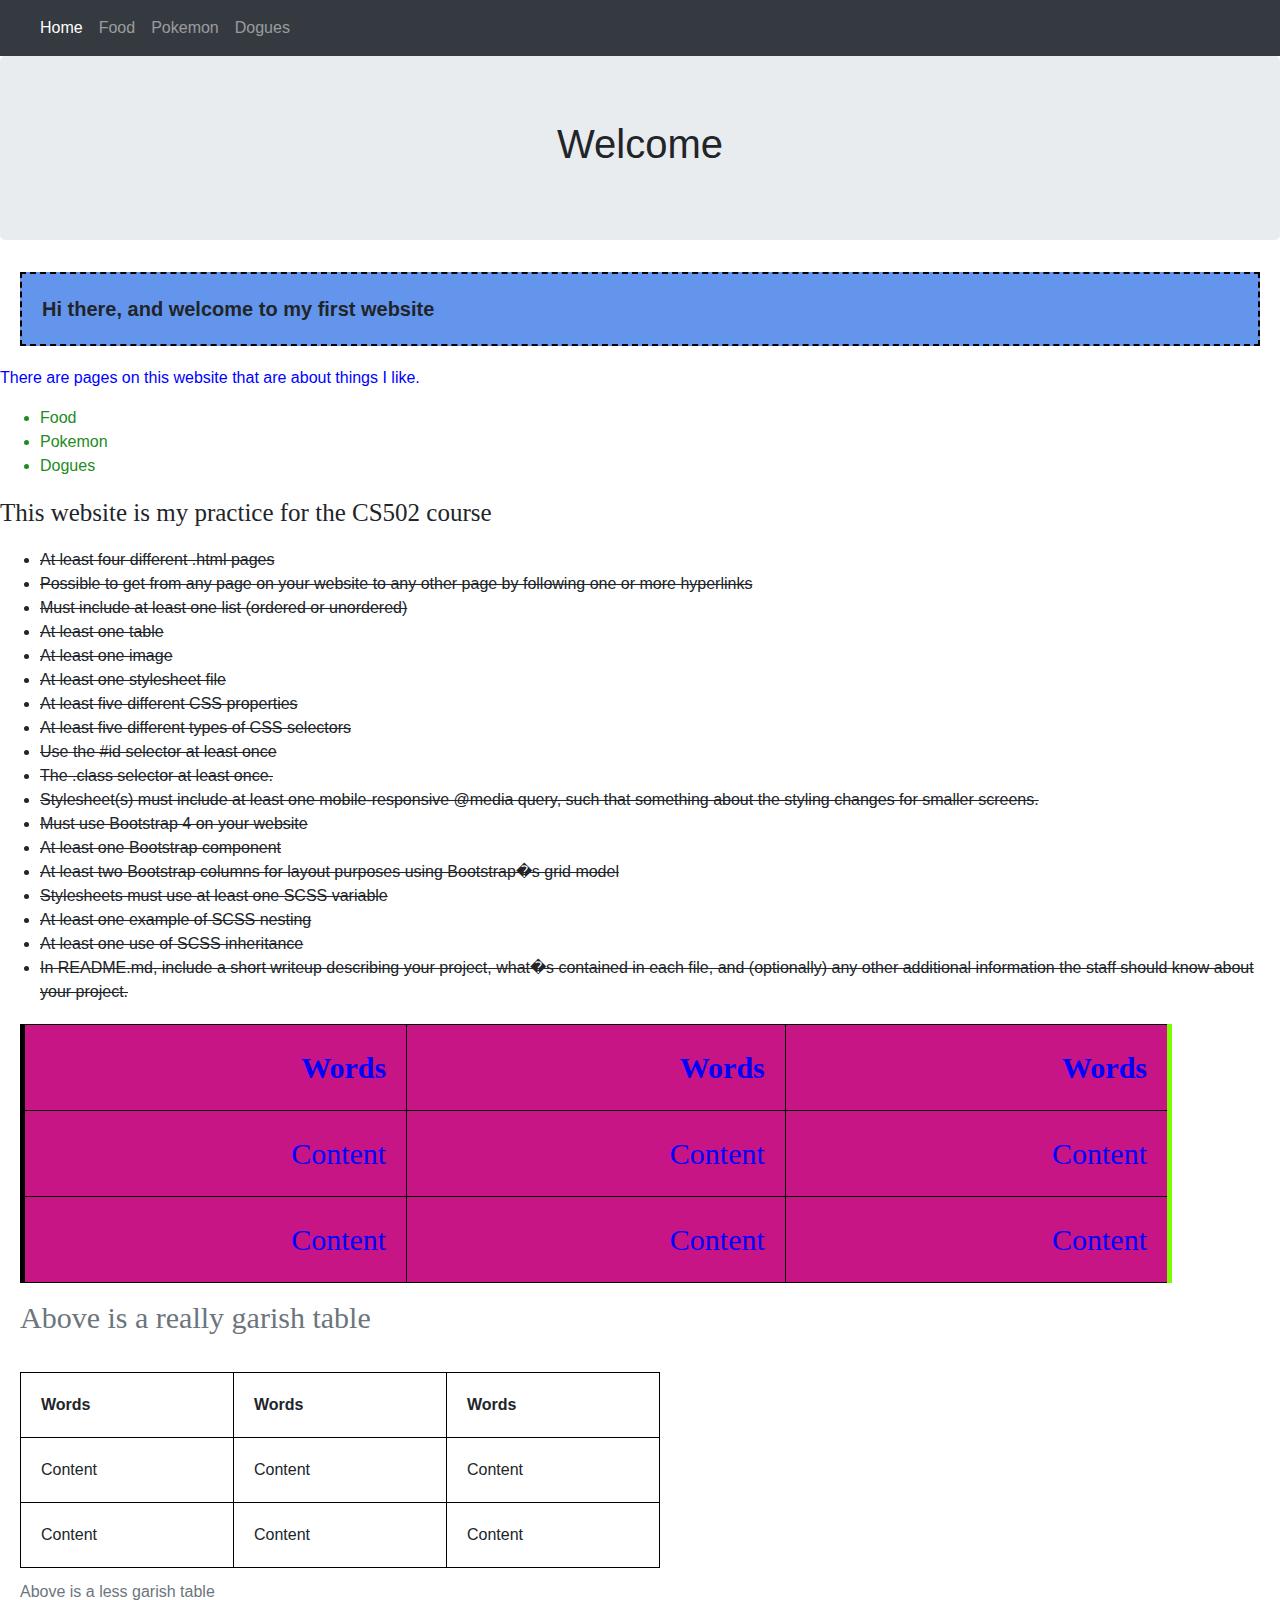
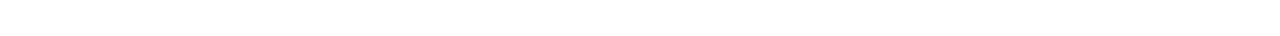
<file: index.html>
<!DOCTYPE html>
<html>
<head>
    <title>My Webpage</title>
    <link rel="stylesheet" href="https://stackpath.bootstrapcdn.com/bootstrap/4.4.1/css/bootstrap.min.css" integrity="sha384-Vkoo8x4CGsO3+Hhxv8T/Q5PaXtkKtu6ug5TOeNV6gBiFeWPGFN9MuhOf23Q9Ifjh" crossorigin="anonymous">
    <script src="https://code.jquery.com/jquery-3.4.1.slim.min.js" integrity="sha384-J6qa4849blE2+poT4WnyKhv5vZF5SrPo0iEjwBvKU7imGFAV0wwj1yYfoRSJoZ+n" crossorigin="anonymous"></script>
    <script src="https://cdn.jsdelivr.net/npm/popper.js@1.16.0/dist/umd/popper.min.js" integrity="sha384-Q6E9RHvbIyZFJoft+2mJbHaEWldlvI9IOYy5n3zV9zzTtmI3UksdQRVvoxMfooAo" crossorigin="anonymous"></script>
    <script src="https://stackpath.bootstrapcdn.com/bootstrap/4.4.1/js/bootstrap.min.js" integrity="sha384-wfSDF2E50Y2D1uUdj0O3uMBJnjuUD4Ih7YwaYd1iqfktj0Uod8GCExl3Og8ifwB6" crossorigin="anonymous"></script>
    <link rel="stylesheet" href="basic.css">
    <link rel="stylesheet" href="table.css">
</head>
<body>
    <nav class="navbar navbar-expand navbar-dark bg-dark">
        <a class="navbar-brand" href="index.html"></a>
        <button class="navbar-toggler" type="button" data-toggle="collapse" data-target="#navbarNav" aria-controls="navbarNav" aria-expanded="false" aria-label="Toggle navigation">
            <span class="navbar-toggler-icon"></span>
        </button>
        <div class="collapse navbar-collapse" id="navbarNav">
            <ul class="navbar-nav">
                <li class="nav-item">
                    <a class="nav-link active" href="index.html">Home</a>
                </li>
                <li class="nav-item">
                    <a class="nav-link" href="food.html">Food</a>
                </li>
                <li class="nav-item">
                    <a class="nav-link" href="pokemon.html">Pokemon</a>
                </li>
                <li class="nav-item">
                    <a class="nav-link" href="dogue.html">Dogues</a>
                </li>
            </ul>
        </div>
    </nav>
    <div class="jumbotron text-center">
        <h1> Welcome </h1>
    </div>
    <div class="hello">Hi there, and welcome to my first website</div>
    <div>
        <p>There are pages on this website that are about things I like.</p>
        <ul>
            <li>Food</li>
            <li>Pokemon</li>
            <li>Dogues</li>
        </ul>
    </div>
    <p class="intro">This website is my practice for the CS502 course</p>
    <ul>
        <li><del>At least four different .html pages</del></li>
        <li><del>Possible to get from any page on your website to any other page by following one or more hyperlinks</del></li>
        <li><del>Must include at least one list (ordered or unordered)</del></li>
        <li><del>At least one table</del></li>
        <li><del>At least one image</del></li>
        <li><del>At least one stylesheet file</del></li>
        <li><del>At least five different CSS properties</del></li>
        <li><del>At least five different types of CSS selectors</del></li>
        <li><del>Use the #id selector at least once</del></li>
        <li><del>The .class selector at least once.</del></li>
        <li><del>Stylesheet(s) must include at least one mobile-responsive @media query, such that something about the styling changes for smaller screens.</del></li>
        <li><del>Must use Bootstrap 4 on your website</del></li>
        <li><del>At least one Bootstrap component</del></li>
        <li><del>At least two Bootstrap columns for layout purposes using Bootstrap�s grid model</del></li>
        <li><del>Stylesheets must use at least one SCSS variable</del></li>
        <li><del>At least one example of SCSS nesting</del></li>
        <li><del>At least one use of SCSS inheritance</del></li>
        <li><del>In README.md, include a short writeup describing your project, what�s contained in each file, and (optionally) any other additional information the staff should know about your project.</del></li>
    </ul>
    <table id="garishtable">
        <caption>Above is a really garish table</caption>
        <tr>
            <th>Words</th>
            <th>Words</th>
            <th>Words</th>
        </tr>
        <tr>
            <td>Content</td>
            <td>Content</td>
            <td>Content</td>
        </tr>
        <tr>
            <td>Content</td>
            <td>Content</td>
            <td>Content</td>
        </tr>
    </table>
    <table>
        <caption>Above is a less garish table</caption>
        <tr>
            <th>Words</th>
            <th>Words</th>
            <th>Words</th>
        </tr>
        <tr>
            <td>Content</td>
            <td>Content</td>
            <td>Content</td>
        </tr>
        <tr>
            <td>Content</td>
            <td>Content</td>
            <td>Content</td>
        </tr>
    </table>
</body>
</html>
</file>
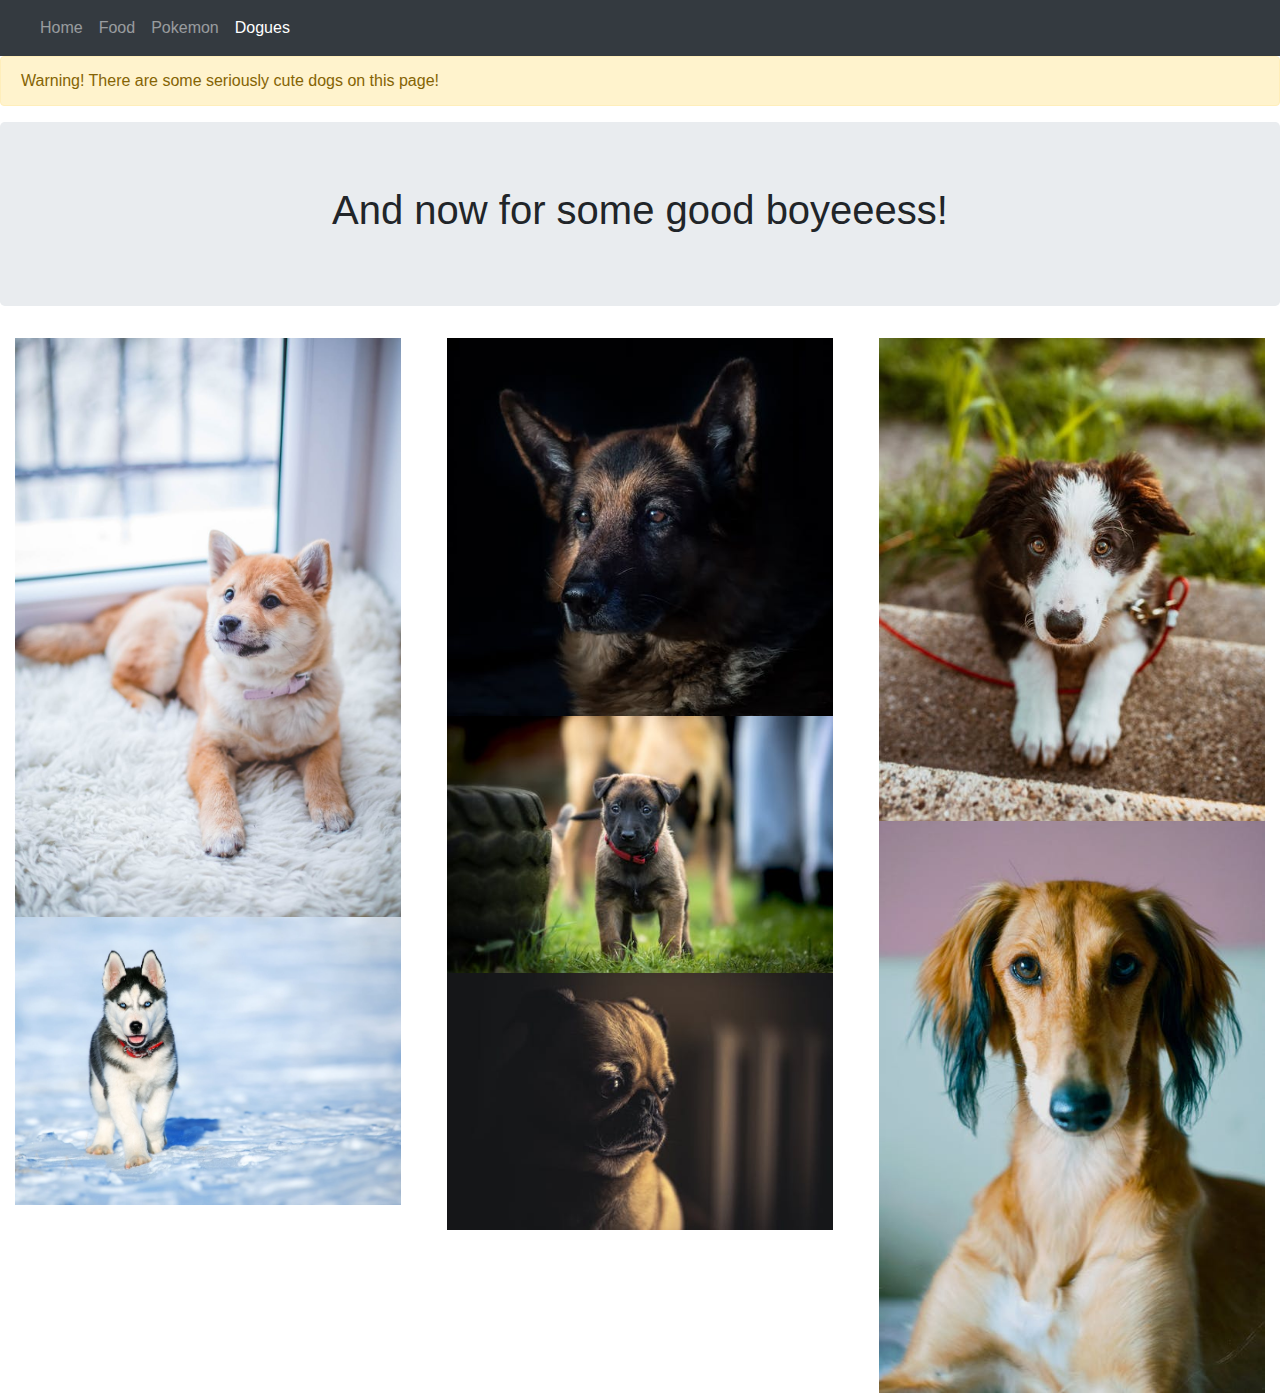
<file: dogue.html>
﻿<!DOCTYPE html>

<html lang="en" xmlns="http://www.w3.org/1999/xhtml">
<head>
    <meta charset="utf-8" />
    <title>Dogs</title>
    <link rel="stylesheet" href="basic.css">
    <link rel="stylesheet" href="https://maxcdn.bootstrapcdn.com/bootstrap/4.4.1/css/bootstrap.min.css">
    <script src="https://ajax.googleapis.com/ajax/libs/jquery/3.4.1/jquery.min.js"></script>
    <script src="https://cdnjs.cloudflare.com/ajax/libs/popper.js/1.16.0/umd/popper.min.js"></script>
    <script src="https://maxcdn.bootstrapcdn.com/bootstrap/4.4.1/js/bootstrap.min.js"></script>
</head>
<body>
    <nav class="navbar navbar-expand-lg navbar-dark bg-dark">
        <a class="navbar-brand" href="index.html"></a>
        <button class="navbar-toggler" type="button" data-toggle="collapse" data-target="#navbarNav" aria-controls="navbarNav" aria-expanded="false" aria-label="Toggle navigation">
            <span class="navbar-toggler-icon"></span>
        </button>
        <div class="collapse navbar-collapse" id="navbarNav">
            <ul class="navbar-nav">
                <li class="nav-item">
                    <a class="nav-link" href="index.html">Home</a>
                </li>
                <li class="nav-item">
                    <a class="nav-link" href="food.html">Food</a>
                </li>
                <li class="nav-item">
                    <a class="nav-link" href="pokemon.html">Pokemon</a>
                </li>
                <li class="nav-item">
                    <a class="nav-link active" href="dogue.html">Dogues</a>
                </li>
            </ul>
        </div>
    </nav>
    <div class="alert alert-warning" role="alert">
        Warning! There are some seriously cute dogs on this page!
    </div>
    <div class="jumbotron text-center">
        <h1>And now for some good boyeeess!</h1>
    </div>
    <div class="gallery">
        <div class="col">
            <img class="img-fluid" src="images/sheeb.jpeg" alt="A good boye">
        </div>
        <div class="col">
            <img class="img-fluid" src="images/maaaaaastur.jpeg" alt="Is he the best boye?">
        </div>
        <div class="col">
            <img class="img-fluid" src="images/shep.jpeg" alt="The goodest boye">
        </div>
        <div class="col">
            <img class="img-fluid" src="images/dogue.jpeg" alt="Whata good boye!">
        </div>
        <div class="col">
            <img class="img-fluid" src="images/watisit.jpeg" alt="Pet the damn dog...">
        </div>
        <div class="col">
            <img class="img-fluid" src="images/coll.jpeg" alt="Model good boye">
        </div>
        <div class="col">
            <img class="img-fluid" src="images/lomg.jpeg" alt="Good boye alert!">
        </div>
    </div>
</body>
</html>
</file>
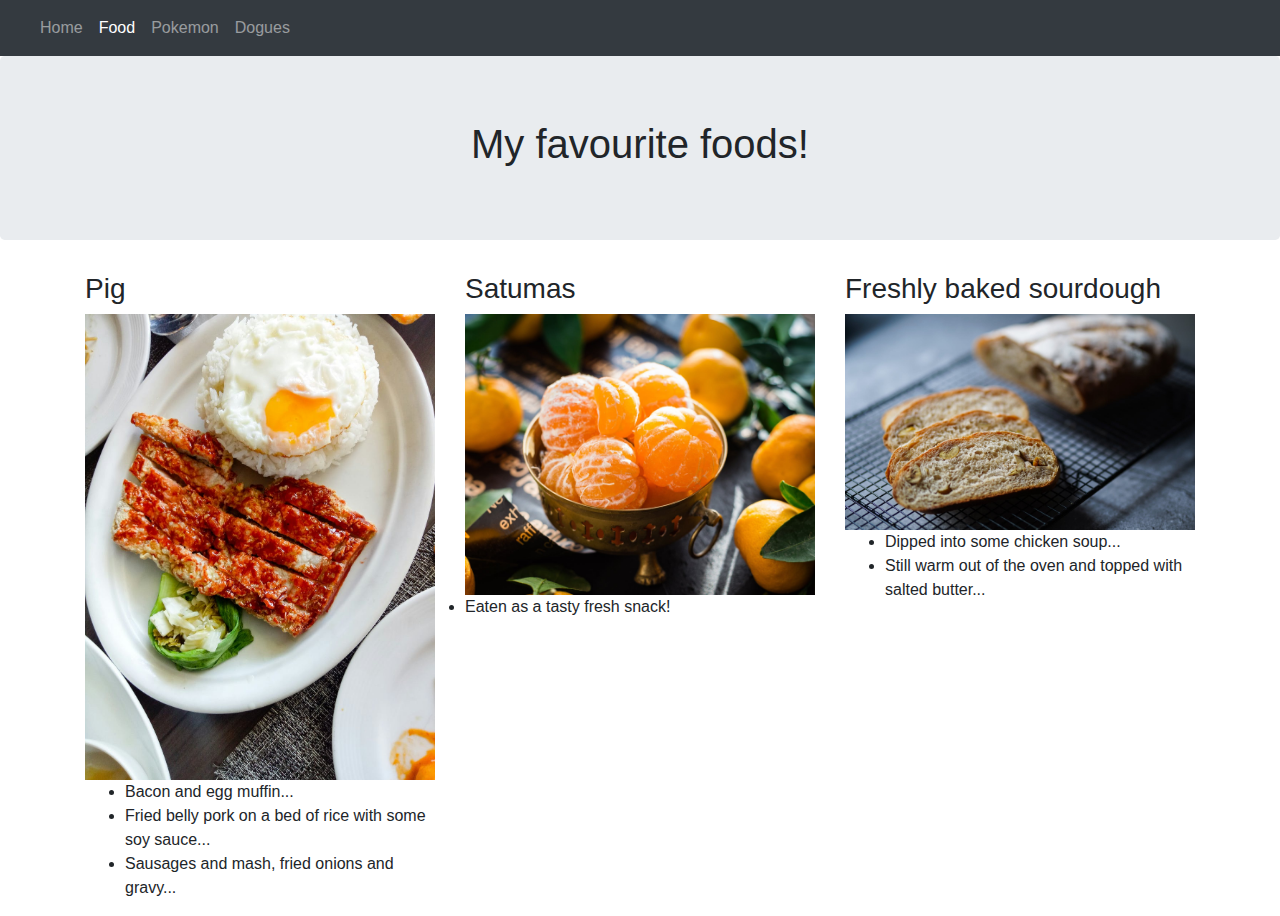
<file: food.html>
﻿<!DOCTYPE html>

<html lang="en" xmlns="http://www.w3.org/1999/xhtml">
<head>
    <meta charset="utf-8" />
    <title>Food</title>
    <link rel="stylesheet" href="https://stackpath.bootstrapcdn.com/bootstrap/4.4.1/css/bootstrap.min.css" integrity="sha384-Vkoo8x4CGsO3+Hhxv8T/Q5PaXtkKtu6ug5TOeNV6gBiFeWPGFN9MuhOf23Q9Ifjh" crossorigin="anonymous">
    <link rel="stylesheet" href="basic.css">
    <script src="https://code.jquery.com/jquery-3.4.1.slim.min.js" integrity="sha384-J6qa4849blE2+poT4WnyKhv5vZF5SrPo0iEjwBvKU7imGFAV0wwj1yYfoRSJoZ+n" crossorigin="anonymous"></script>
    <script src="https://cdn.jsdelivr.net/npm/popper.js@1.16.0/dist/umd/popper.min.js" integrity="sha384-Q6E9RHvbIyZFJoft+2mJbHaEWldlvI9IOYy5n3zV9zzTtmI3UksdQRVvoxMfooAo" crossorigin="anonymous"></script>
    <script src="https://stackpath.bootstrapcdn.com/bootstrap/4.4.1/js/bootstrap.min.js" integrity="sha384-wfSDF2E50Y2D1uUdj0O3uMBJnjuUD4Ih7YwaYd1iqfktj0Uod8GCExl3Og8ifwB6" crossorigin="anonymous"></script>
</head>
<body>
    <nav class="navbar navbar-expand-lg navbar-dark bg-dark">
        <a class="navbar-brand" href="index.html"></a>
        <button class="navbar-toggler" type="button" data-toggle="collapse" data-target="#navbarNav" aria-controls="navbarNav" aria-expanded="false" aria-label="Toggle navigation">
            <span class="navbar-toggler-icon"></span>
        </button>
        <div class="collapse navbar-collapse" id="navbarNav">
            <ul class="navbar-nav">
                <li class="nav-item">
                    <a class="nav-link" href="index.html">Home</a>
                </li>
                <li class="nav-item">
                    <a class="nav-link active" href="food.html">Food</a>
                </li>
                <li class="nav-item">
                    <a class="nav-link" href="pokemon.html">Pokemon</a>
                </li>
                <li class="nav-item">
                    <a class="nav-link" href="dogue.html">Dogues</a>
                </li>
            </ul>
        </div>
    </nav>
    <div class="jumbotron text-center">
        <h1>My favourite foods!</h1>
    </div>
    <div class="container">
         <div class="row">
             <div class="col-sm-4">
                 <h3>Pig</h3>
                 <img class="img-fluid" src="images/pig.jpeg" alt="belly pork">
                 <ul>
                     <li>Bacon and egg muffin...</li>
                     <li>Fried belly pork on a bed of rice with some soy sauce...</li>
                     <li>Sausages and mash, fried onions and gravy...</li>
                 </ul>
             </div>
             <div class="col-sm-4">
                 <h3>Satumas</h3>
                 <img class="img-fluid" src="images/satsuma.jpeg" alt="satsuma">
                 <li>Eaten as a tasty fresh snack!</li>
             </div>
             <div class="col-sm-4">
                 <h3>Freshly baked sourdough</h3>
                 <img class="img-fluid" src="images/bred.jpeg" alt="sourdough bred">
                 <ul>
                 <li>Dipped into some chicken soup...</li>
                 <li>Still warm out of the oven and topped with salted butter...</li>
                 </ul>

             </div>
         </div>
    </div>


</html>

</body>
</html>
</file>
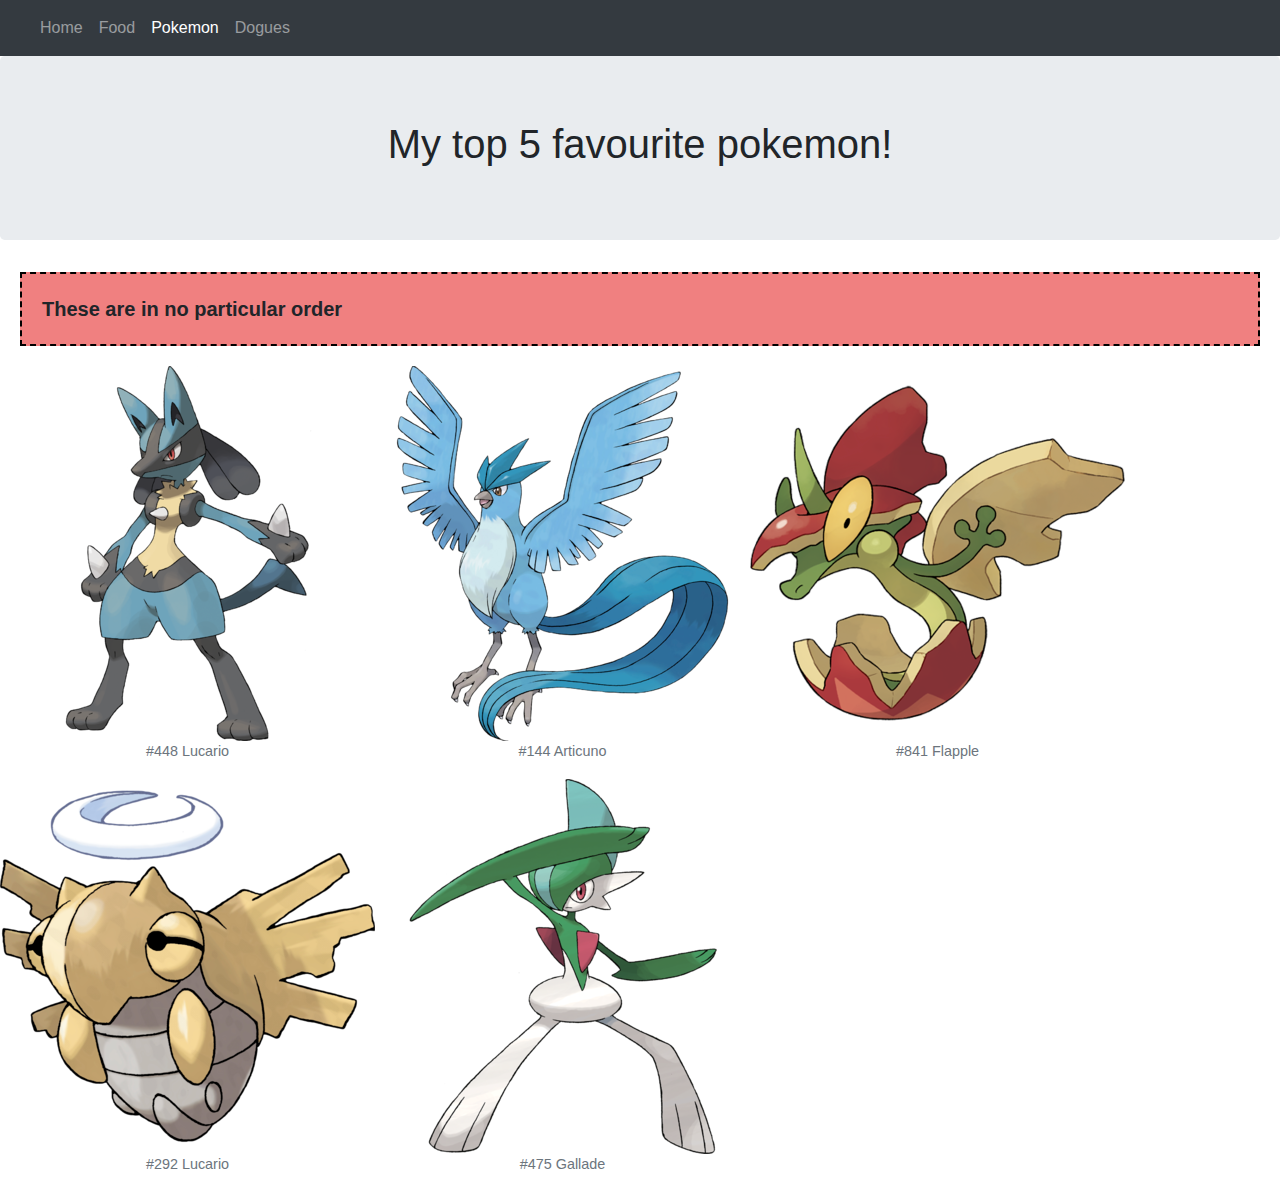
<file: pokemon.html>
﻿<!DOCTYPE html>

<html lang="en" xmlns="http://www.w3.org/1999/xhtml">
<head>
    <meta charset="utf-8" />
    <title>Pokemon</title>
    <link rel="stylesheet" href="https://stackpath.bootstrapcdn.com/bootstrap/4.4.1/css/bootstrap.min.css" integrity="sha384-Vkoo8x4CGsO3+Hhxv8T/Q5PaXtkKtu6ug5TOeNV6gBiFeWPGFN9MuhOf23Q9Ifjh" crossorigin="anonymous">
    <script src="https://code.jquery.com/jquery-3.4.1.slim.min.js" integrity="sha384-J6qa4849blE2+poT4WnyKhv5vZF5SrPo0iEjwBvKU7imGFAV0wwj1yYfoRSJoZ+n" crossorigin="anonymous"></script>
    <script src="https://cdn.jsdelivr.net/npm/popper.js@1.16.0/dist/umd/popper.min.js" integrity="sha384-Q6E9RHvbIyZFJoft+2mJbHaEWldlvI9IOYy5n3zV9zzTtmI3UksdQRVvoxMfooAo" crossorigin="anonymous"></script>
    <script src="https://stackpath.bootstrapcdn.com/bootstrap/4.4.1/js/bootstrap.min.js" integrity="sha384-wfSDF2E50Y2D1uUdj0O3uMBJnjuUD4Ih7YwaYd1iqfktj0Uod8GCExl3Og8ifwB6" crossorigin="anonymous"></script>
    <link rel="stylesheet" href="basic.css">
    <link rel="stylesheet" href="table.css">
</head>
<body>
    <nav class="navbar navbar-expand-lg navbar-dark bg-dark">
        <a class="navbar-brand" href="index.html"></a>
        <button class="navbar-toggler" type="button" data-toggle="collapse" data-target="#navbarNav" aria-controls="navbarNav" aria-expanded="false" aria-label="Toggle navigation">
            <span class="navbar-toggler-icon"></span>
        </button>
        <div class="collapse navbar-collapse" id="navbarNav">
            <ul class="navbar-nav">
                <li class="nav-item">
                    <a class="nav-link" href="index.html">Home</a>
                </li>
                <li class="nav-item">
                    <a class="nav-link" href="food.html">Food</a>
                </li>
                <li class="nav-item">
                    <a class="nav-link active" href="pokemon.html">Pokemon</a>
                </li>
                <li class="nav-item">
                    <a class="nav-link" href="dogue.html">Dogues</a>
                </li>
            </ul>
        </div>
    </nav>
    <div class="jumbotron text-center">
        <h1> My top 5 favourite pokemon!</h1>
    </div>
    <div class="note">These are in no particular order</div>
    <div class="flex-container">
        <figure>
            <img src="images/Lucario.png">
            <figcaption class="figure-caption text-center">#448 Lucario</figcaption>
        </figure>
        <figure>
            <img src="images/Articuno.png">
            <figcaption class="figure-caption text-center">#144 Articuno</figcaption>
        </figure>
        <figure>
            <img src="images/Flapple.png">
            <figcaption class="figure-caption text-center">#841 Flapple</figcaption>
        </figure>
        <figure>
            <img src="images/Shedinja.png">
            <figcaption class="figure-caption text-center">#292 Lucario</figcaption>
        </figure>
        <figure>
            <img src="images/Gallade.png">
            <figcaption class="figure-caption text-center">#475 Gallade</figcaption>
        </figure>
    </div>
</body>
</html>
</file>
<file: basic.css>
﻿.navbar {
    navbar-expand-lg; 
    navbar-light ;
    bg-dark;
}
.container {
    width: 100%;
}
.intro {
    font-size: 25px;
    font-weight: 500;
    font-family:'Times New Roman', Times, serif;
}
.gallery {
    column-count: 3;
}
@media (max-width:600px) {
    .gallery {
        column-count: 1;
    }
}
table {
    width: 50%;
}
table#garishtable {
    width: 90%;
    border-right-width: thick;
    border-left-width: thick;
    border-right-color: lawngreen;
    background-color: mediumvioletred;
    font-family: 'Comic Sans MS';
    font-size: 30px;
    color: blue;
    text-align: right;
}
th, td {
    padding: 20px;
    border: 1px solid black;
    margin: 20px;
}
table {
    border: 1px solid black;
    margin: 20px;
}


.flex-container {
    display: flex;
    flex-dirextion: row;
    flex-wrap: wrap;
}
.figcaption {
    font-weight: bold;
}
</file>
<file: table.css>
th, td {
  padding: 20px;
  border: 1px solid black;
  margin: 20px;
}

table {
  border: 1px solid black;
  margin: 20px;
}

div {
  font-family: Arial;
}
div p {
  color: blue;
}
div ul {
  color: forestgreen;
}

.note, .hello {
  font-family: sans-serif;
  font-size: 20px;
  font-weight: bold;
  border: 2px dashed black;
  padding: 20px;
  margin: 20px;
}

.hello {
  background-color: cornflowerblue;
}

.note {
  background-color: lightcoral;
}

/*# sourceMappingURL=table.css.map */
</file>
